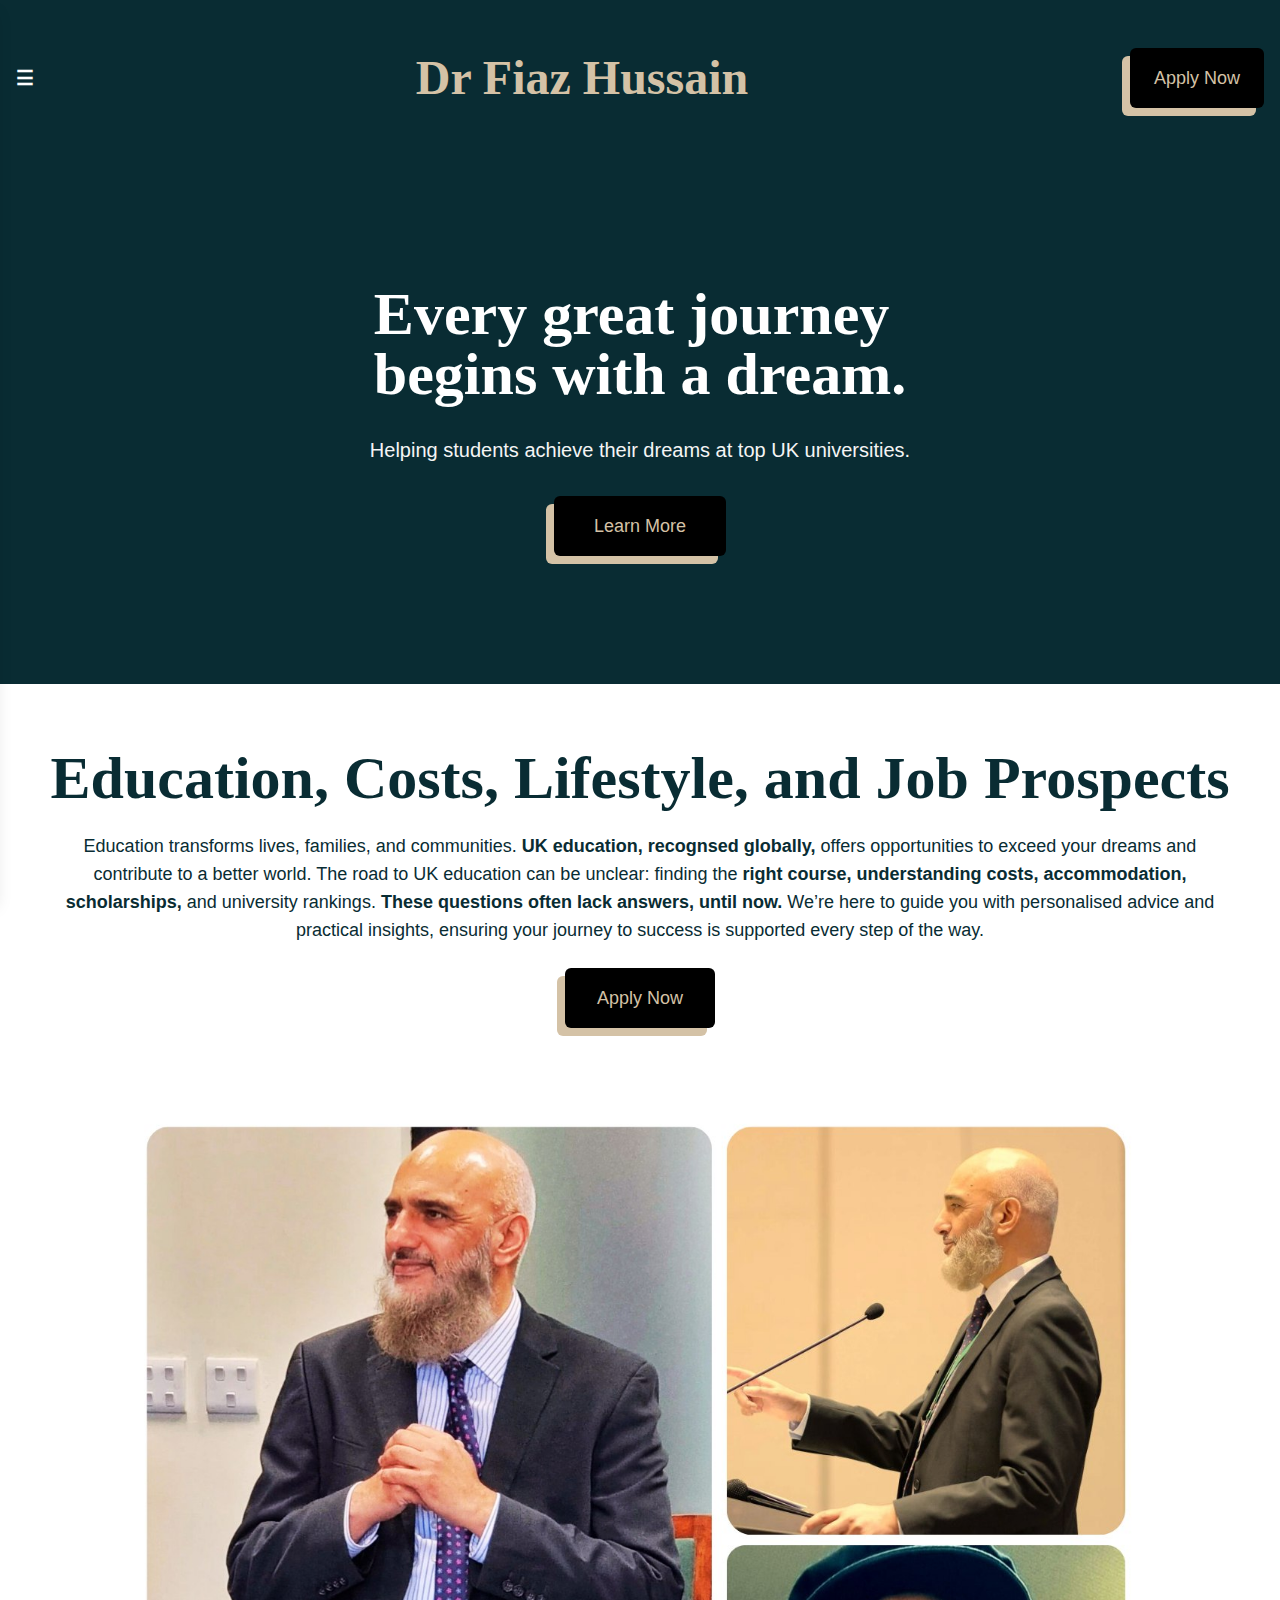
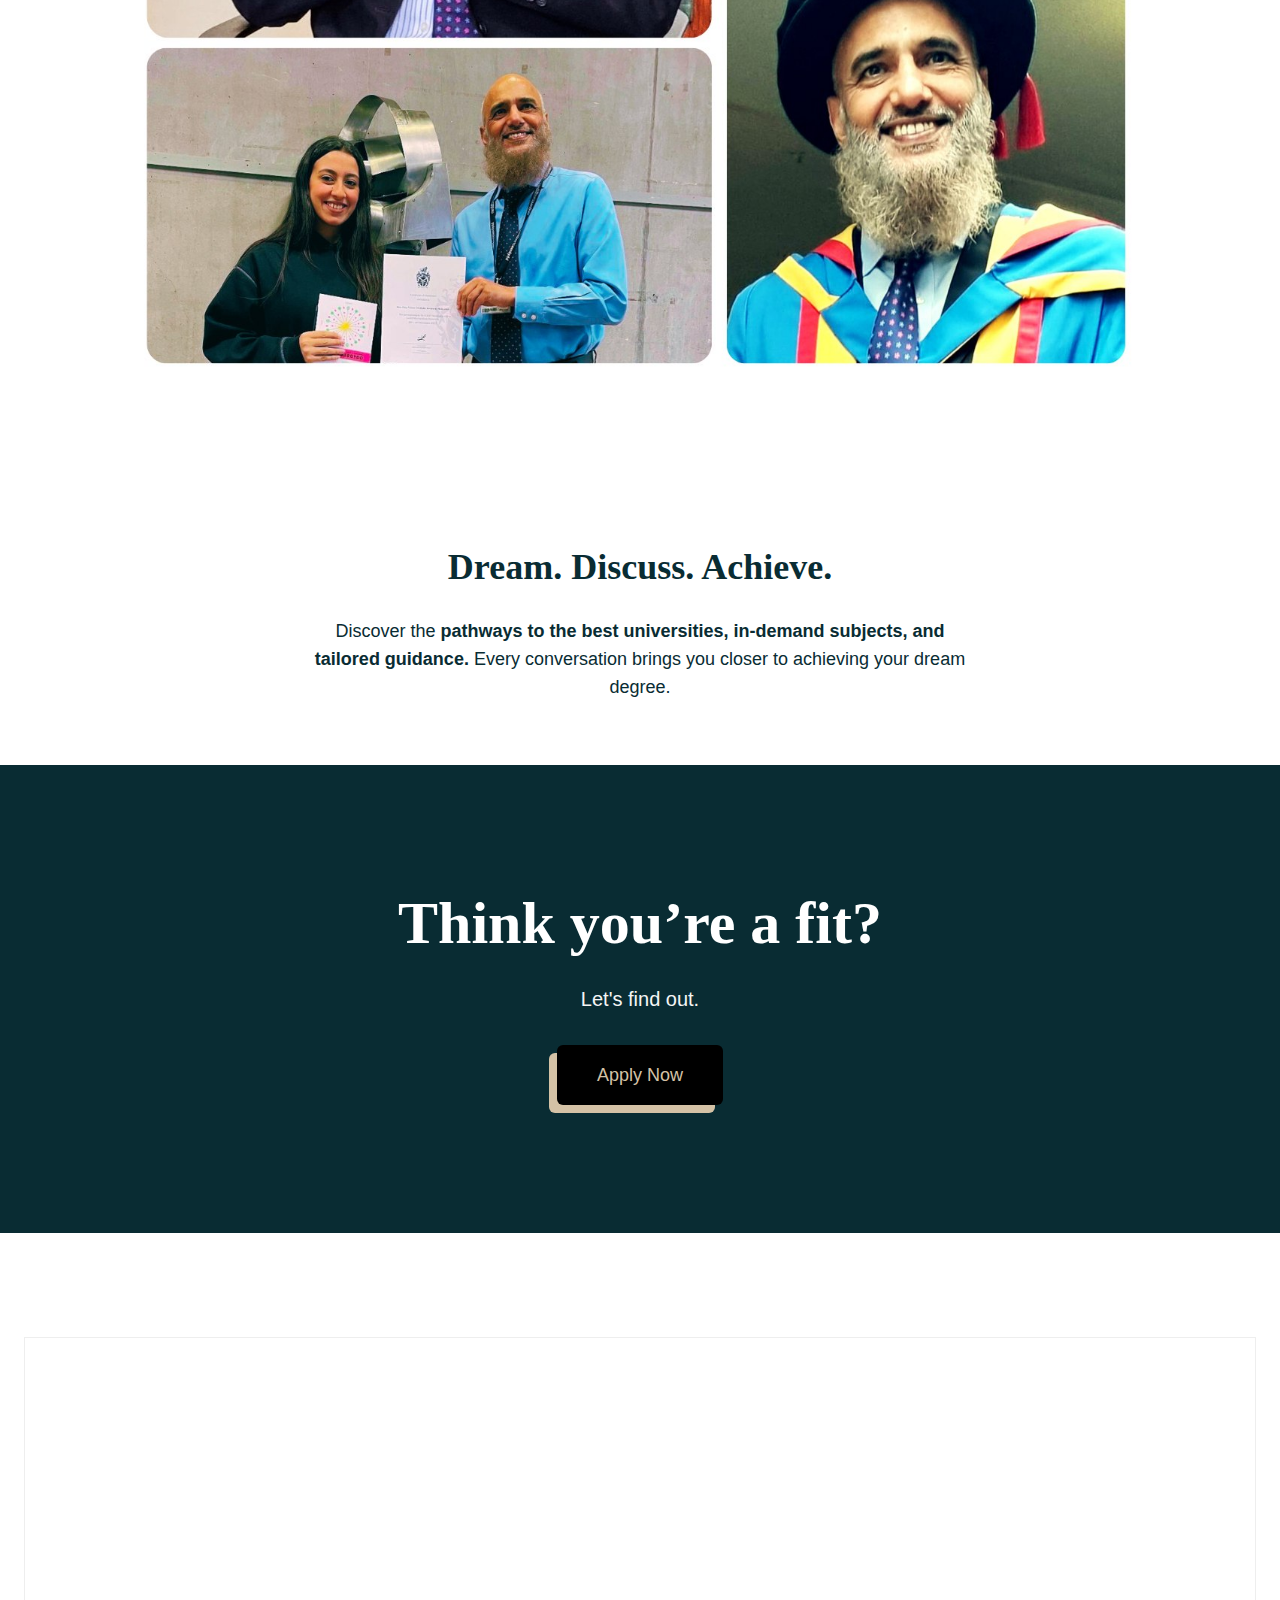
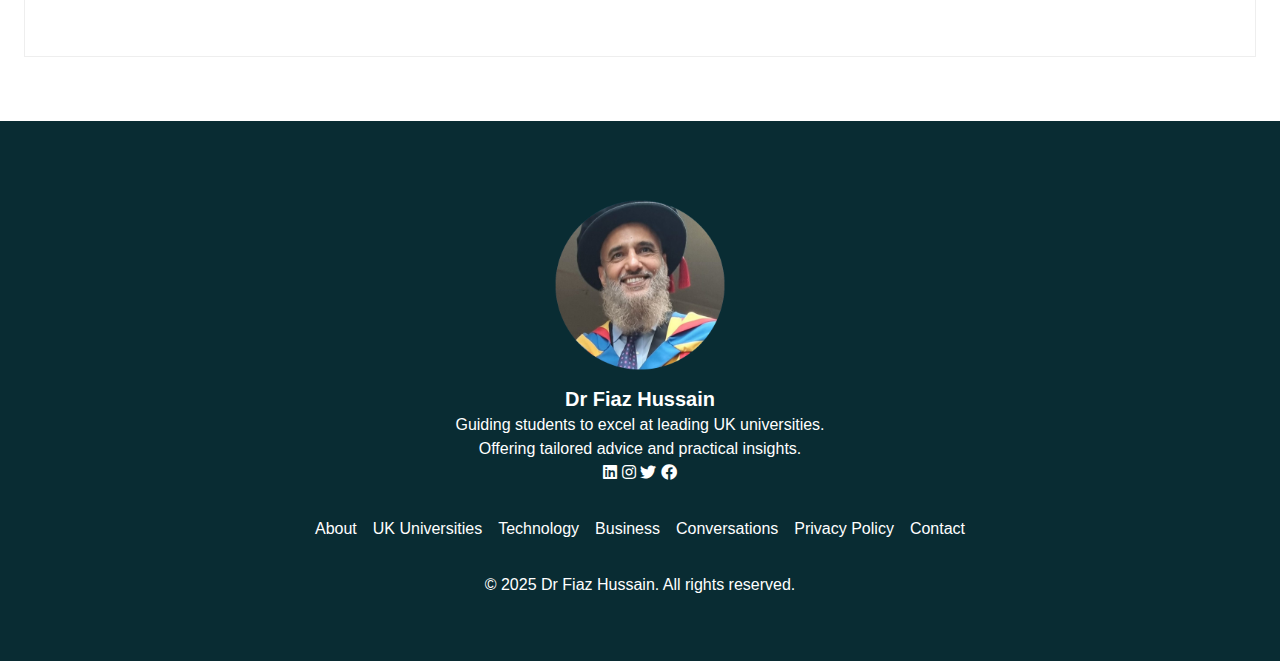
<file: index.html>
<!DOCTYPE html>
<html lang="en">
  <head>
    <meta charset="UTF-8" />
    <meta name="viewport" content="width=device-width, initial-scale=1.0" />
    <title>Dr Fiaz Hussain - UK Education Consultant | Tailored Advice for Students</title>
    <meta name="description" content="Dr Fiaz Hussain offers expert guidance for students seeking higher education opportunities at leading UK universities. Get personalized advice on application processes, scholarships, and career guidance." />
    <meta name="keywords" content="UK education consultant, UK universities, student guidance, higher education advice, university application, scholarship advice, UK career guidance, Dr Fiaz Hussain, educational consultancy" />
    <meta property="og:title" content="Dr Fiaz Hussain - Expert UK Education Consultant" />
    <meta property="og:description" content="Get personalised advice from Dr Fiaz Hussain, your expert UK education consultant. Helping students with university applications, scholarships, and career guidance." />
    <meta property="og:image" content="/assets/images/favicon1.png" />
    <meta property="og:url" content="https://www.drfiazhussain.com" />
    <meta property="og:type" content="website" />
    <meta name="twitter:card" content="summary_large_image" />
    <meta name="twitter:title" content="Dr Fiaz Hussain - Expert UK Education Consultant" />
    <meta name="twitter:description" content="Receive expert guidance from Dr Fiaz Hussain for your journey to UK universities. Tailored advice on applications, scholarships, and career paths." />
    <meta name="twitter:image" content="/assets/images/favicon1.png" />
    <link rel="icon" type="image/png" href="/assets/images/favicon1.png" sizes="32x32">
    <link href="https://cdnjs.cloudflare.com/ajax/libs/font-awesome/5.15.4/css/all.min.css" rel="stylesheet">
    <link rel="stylesheet" href="/assets/css/tailwind.css" />
    <script src="/assets/code.js" defer></script>
    <!-- Google tag (gtag.js) -->
    <script async src="https://www.googletagmanager.com/gtag/js?id=G-D2CMJPN3ZF"></script>
    <script>
      window.dataLayer = window.dataLayer || [];
      function gtag(){dataLayer.push(arguments);}
      gtag('js', new Date());

      gtag('config', 'G-D2CMJPN3ZF');
    </script>
  </head>
  
  
<body class="bg-dark-green text-white font-sans">

  <!-- Sidebar -->
  <div id="sidebar" class="fixed top-0 left-0 h-full w-64 bg-dark-green text-white transform -translate-x-full transition-transform z-50 shadow-lg">
    <div class="flex justify-between items-center px-6 py-4 border-b border-beige">
      <h1 class="text-lg font-bold">Dr Fiaz Hussain</h1>
      <button id="closeSidebar" class="text-white text-2xl font-bold">&times;</button>
    </div>
    <nav class="p-6">
      <ul class="space-y-4">
        <li><a href="#" class="hover:text-beige">About</a></li>
        <li><a href="#" class="hover:text-beige">UK Universities</a></li>
        <li><a href="#" class="hover:text-beige">Technology</a></li>
        <li><a href="#" class="hover:text-beige">Business</a></li>
        <li><a href="https://drfiazhussain.substack.com/" class="hover:text-beige" target="_blank" >Conversations</a></li>
        <li><a href="https://calendly.com/fiaz-drfiaz/15min" target="_blank"  class="hover:text-beige">Book an appointment</a></li>
      </ul>
    </nav>
  </div>

<!-- Header -->
<header class="flex items-center justify-between px-4 sm:px-6 md:px-10 py-12 max-w-7xl mx-auto">
  <!-- Sidebar Toggle -->
  <button id="openSidebar" class="text-white py-1 text-xl sm:text-3xl font-bold">&#9776;</button>

  <!-- Header Title -->
  <h1 class="text-2xl sm:text-3xl md:text-5xl font-serif font-bold text-beige mx-auto leading-tight">
    Dr Fiaz Hussain
  </h1>

  <div class="relative inline-block">
    <!-- Shadow -->
    <span class="absolute top-2 -left-2 bg-beige w-full h-full rounded-md"></span>
    <!-- Button -->
    <a 
      href="https://calendly.com/fiaz-drfiaz/15min" 
      target="_blank" 
      rel="noopener noreferrer" 
      class="relative inline-block bg-black text-beige py-2 px-6 text-sm sm:py-3 sm:px-8 sm:text-base md:py-4 md:px-10 md:text-lg rounded-md text-center font-medium hover:bg-gray-800 transition">
      Apply Now
    </a>
  </div>
</header>


<div class="relative lg:[position:relative] lg:[left:-40px]">
  <section class="relative flex flex-col items-center lg:items-start justify-center px-6 py-32 space-y-8 max-w-4xl mx-auto">
    <h1 class="text-4xl md:text-6xl font-bold font-serif leading-tight">
      Every great journey
      <br class="md:hidden"> <!-- This will always work on desktop -->
      begins with a dream.
    </h1>
    <p class="text-xl text-white-smoke max-w-3xl sm:text-center lg:text-left">
      Helping students achieve their dreams at top UK universities.
    </p>
    <div class="relative inline-block">
      <!-- Shadow -->
      <span class="absolute top-2 -left-2 bg-beige w-full h-full rounded-md"></span>
      <!-- Button -->
      <a 
        href="https://drfiazhussain.substack.com/" 
        target="_blank" 
        rel="noopener noreferrer" 
        class="relative inline-block bg-black text-beige py-4 px-10 text-lg rounded-md text-center font-medium hover:bg-gray-800 transition">
        Learn More
      </a>
    </div>
  </section>
</div>


    <section class="bg-white text-dark-green py-16">
      <div class="max-w-7xl mx-auto px-6 md:px-12">
        <!-- Responsive Layout -->
        <div class="flex flex-col md:flex-row items-center gap-8 md:gap-x-12">
          <!-- Text Content -->
          <div class="w-full space-y-6">
            <h2 class="text-3xl md:text-6xl font-bold font-serif leading-tight text-center md:text-left">
              Education, Costs, Lifestyle, and Job Prospects
            </h2>
            <p class="text-base md:text-lg text-center md:text-left">
              Education transforms lives, families, and communities. <b> UK education, recognsed globally,</b> offers opportunities to exceed your dreams and contribute to a better world.
          
              The road to UK education can be unclear: finding the <b>right course, understanding costs, accommodation, scholarships,</b> and university rankings. 
              
              <b>These questions often lack answers, until now.</b>
              
              We’re here to guide you with personalised advice and practical insights, ensuring your journey to success is supported every step of the way.
            </p>
            <div class="flex justify-center md:justify-start">
              <div class="relative inline-block">
                <!-- Shadow -->
                <span class="absolute top-2 -left-2 bg-beige w-full h-full rounded-md"></span>
                <!-- Button -->
                <a 
                  href="https://calendly.com/fiaz-drfiaz/15min" 
                  target="_blank" 
                  rel="noopener noreferrer" 
                  class="relative inline-block bg-black text-beige py-3 px-8 text-base md:py-4 md:px-10 md:text-lg rounded-md text-center font-medium hover:bg-gray-800 transition">
                  Apply Now
                </a>
              </div>
            </div>
          </div>
    
          <!-- Image Content -->
          <div class="w-full flex justify-center">
            <img src="/assets/images/fh-001b.jpg" alt="Educational Guidance" class="w-full max-w-sm h-auto object-cover md:max-w-xs md:h-64">
          </div>
        </div>
      </div>
    </section>
    
    
    <!-- Second Container -->
    <section class="flex flex-col items-center justify-center text-center px-6 py-16 space-y-6 bg-white text-dark-green">
      <h2 class="text-4xl font-bold font-serif leading-snug">
        Dream. Discuss. Achieve.
      </h2>
      <p class="text-lg max-w-2xl">
        Discover the  <b>pathways to the best universities, in-demand subjects, and tailored guidance.</b> Every conversation brings you closer to achieving your dream degree.
      </p>
    </section>
      
       <!-- Hero Section -->
    <section class="flex flex-col items-center justify-center text-center px-6 py-32 space-y-8 max-w-4xl mx-auto">
        <h1 class="text-4xl md:text-6xl font-bold font-serif leading-tight">
            Think you’re a fit?
        </h1>
        <p class="text-xl text-white-smoke max-w-3xl">
            Let's find out.
        </p>
        <div class="relative inline-block">
            <!-- Shadow -->
            <span class="absolute top-2 -left-2 bg-beige w-full h-full rounded-md"></span>
            <!-- Button -->
            <a 
              href="https://calendly.com/fiaz-drfiaz/15min" 
              target="_blank" 
              rel="noopener noreferrer" 
              class="relative inline-block bg-black text-beige py-4 px-10 text-lg rounded-md text-center font-medium hover:bg-gray-800 transition">
              Apply Now
            </a>
          </div>
      </div>
      </section>

      <section class="bg-white py-16">
        <div class="max-w-7xl mx-auto px-6">
          <h2 class="text-4xl font-serif font-bold text-center mb-12">Subscribe to Our Newsletter</h2>
          <div class="grid grid-cols-1 md:grid-cols-2 lg:grid-cols-3 gap-8 items-center">
            <!-- Substack Embed -->
            <div class="col-span-1 md:col-span-2 lg:col-span-1 mx-auto">
              <iframe 
                src="https://drfiazhussain.substack.com/embed" 
                width="100%" 
                height="320" 
                style="border:1px solid #EEE; background:white;" 
                frameborder="0" 
                scrolling="no">
              </iframe>
            </div>
            <!-- Text Content -->
          
          </div>
        </div>
      </section>

      

      <footer class="bg-gray-900 text-white py-16">
        <div class="max-w-7xl mx-auto px-6 lg:px-12 grid grid-cols-1 lg:grid-cols-3 gap-16">
          <!-- Profile Section -->
          <div class="flex flex-col items-center lg:items-start text-center lg:text-left space-y-2">
            <!-- Profile Image -->
            <img 
              src="/assets/images/fh-002.png" 
              alt="Profile Image" 
              style="width: 200px; height: 200px;" 
              class="rounded-full object-cover"
            />
            <!-- Title -->
            <h3 class="text-xl font-semibold">Dr Fiaz Hussain</h3>
  <!-- Description -->
  <div class="text-gray-200 text-xs leading-6 italic block w-full">
    Guiding students to excel at leading UK universities. <br> Offering tailored advice and practical insights.
  </div>



          </div>


<!-- Add Font Awesome CDN -->

<!-- Container to center the icons with controlled spacing and fixed width -->
<div class="flex justify-center w-auto mx-auto gap-6">
  <a href="https://www.linkedin.com/in/drfiaz" target="_blank" class="hover:text-gray-300 text-sm">
    <i class="fab fa-linkedin"></i>&nbsp;
  </a>
  <a href="https://www.instagram.com/dr.fiaz" target="_blank" class="hover:text-gray-300 text-sm">
    <i class="fab fa-instagram"></i>&nbsp;
  </a>
  <a href="https://twitter.com/doc_fiaz" target="_blank" class="hover:text-gray-300 text-sm">
    <i class="fab fa-twitter"></i>&nbsp;
  </a>
  <a href="https://www.facebook.com/docfiazhussain" target="_blank" class="hover:text-gray-300 text-sm">
    <i class="fab fa-facebook"></i>
  </a>
</div>






      
          <!-- Bottom Section -->
          <div class="flex flex-col items-center lg:items-center space-y-6 lg:col-span-3 border-t border-gray-700 pt-8">
            <p class="text-gray-500 text-sm">
           
            </p>

             <!-- Links Section -->
          <div class="flex flex-col items-center lg:items-start space-y-4">
            <ul class="flex flex-wrap justify-center lg:justify-start gap-4 text-gray-400 text-base">
              <li class="px-3 py-2"><a href="#" class="hover:text-white">About</a></li>
              <li class="px-3 py-2"><a href="#" class="hover:text-white">UK Universities</a></li>
              <li class="px-3 py-2"><a href="#" class="hover:text-white">Technology</a></li>
              <li class="px-3 py-2"><a href="#" class="hover:text-white">Business</a></li>
              <li class="px-3 py-2"><a href="#" class="hover:text-white">Conversations</a></li>
              <li class="px-3 py-2"><a href="#" class="hover:text-white">Privacy Policy</a></li>
              <li class="px-3 py-2"><a href="#" class="hover:text-white">Contact</a></li>
            </ul>
          </div>
            <p class="text-gray-500 text-sm">
              © 2025 Dr Fiaz Hussain. All rights reserved.
            </p>
          </div>
        </div>
      </footer>
      
      
      
      
      
      
      
            
      
      
  </div>

  <script>
    // JavaScript for Sidebar Toggle
    document.getElementById('openSidebar').addEventListener('click', function () {
      document.getElementById('sidebar').classList.remove('-translate-x-full');
    });

    document.getElementById('closeSidebar').addEventListener('click', function () {
      document.getElementById('sidebar').classList.add('-translate-x-full');
    });
  </script>
</body>
</html>
</file>
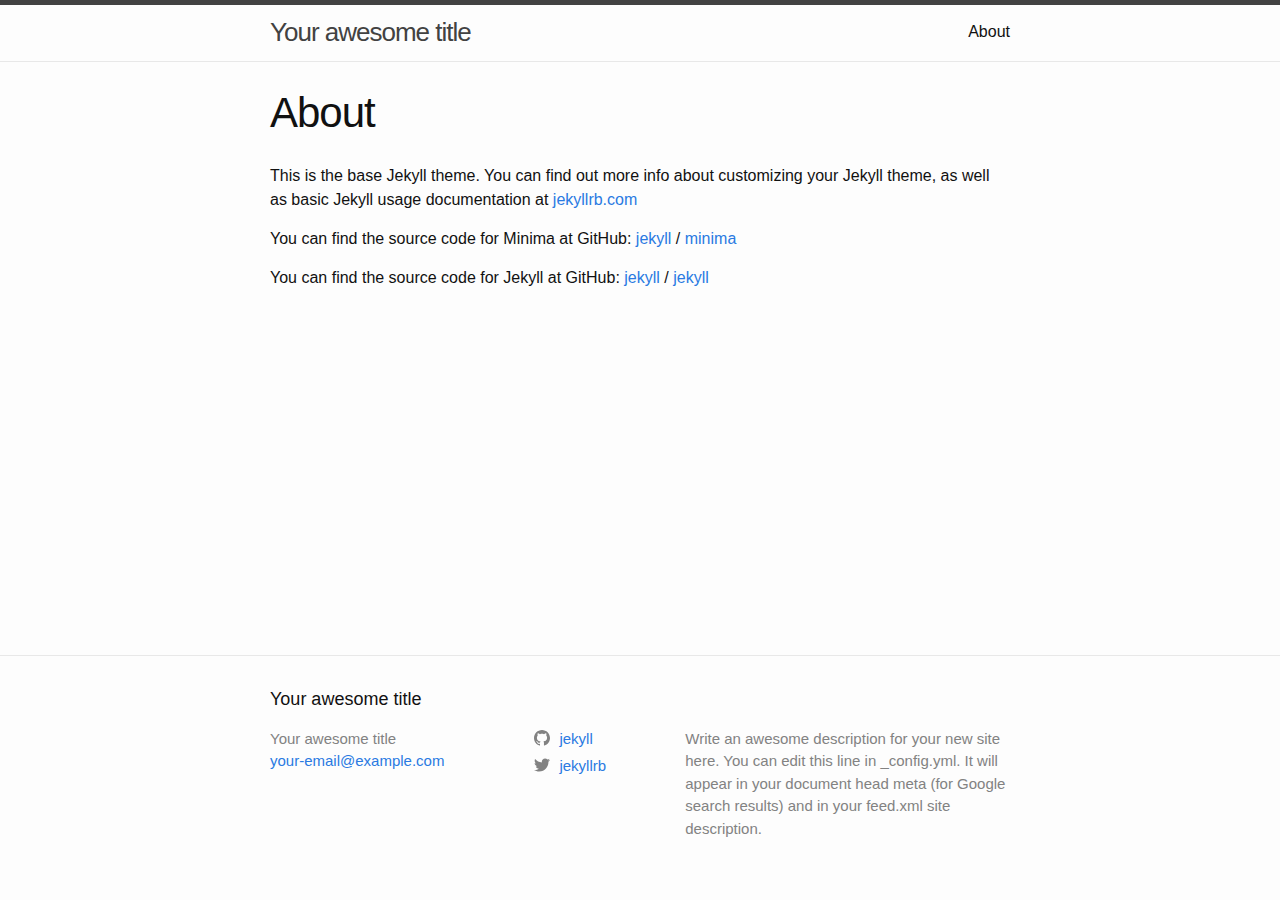
<file: about/index.html>
<!DOCTYPE html>
<html lang="en"><head>
  <meta charset="utf-8">
  <meta http-equiv="X-UA-Compatible" content="IE=edge">
  <meta name="viewport" content="width=device-width, initial-scale=1"><!-- Begin Jekyll SEO tag v2.8.0 -->
<title>About | Your awesome title</title>
<meta name="generator" content="Jekyll v4.3.4" />
<meta property="og:title" content="About" />
<meta property="og:locale" content="en_US" />
<meta name="description" content="Write an awesome description for your new site here. You can edit this line in _config.yml. It will appear in your document head meta (for Google search results) and in your feed.xml site description." />
<meta property="og:description" content="Write an awesome description for your new site here. You can edit this line in _config.yml. It will appear in your document head meta (for Google search results) and in your feed.xml site description." />
<link rel="canonical" href="/about/" />
<meta property="og:url" content="/about/" />
<meta property="og:site_name" content="Your awesome title" />
<meta property="og:type" content="website" />
<meta name="twitter:card" content="summary" />
<meta property="twitter:title" content="About" />
<script type="application/ld+json">
{"@context":"https://schema.org","@type":"WebSite","description":"Write an awesome description for your new site here. You can edit this line in _config.yml. It will appear in your document head meta (for Google search results) and in your feed.xml site description.","headline":"About","name":"Your awesome title","url":"/about/"}</script>
<!-- End Jekyll SEO tag -->
<link rel="stylesheet" href="/assets/main.css"><link type="application/atom+xml" rel="alternate" href="/feed.xml" title="Your awesome title" /></head>
<body><header class="site-header" role="banner">

  <div class="wrapper"><a class="site-title" rel="author" href="/">Your awesome title</a><nav class="site-nav">
        <input type="checkbox" id="nav-trigger" class="nav-trigger" />
        <label for="nav-trigger">
          <span class="menu-icon">
            <svg viewBox="0 0 18 15" width="18px" height="15px">
              <path d="M18,1.484c0,0.82-0.665,1.484-1.484,1.484H1.484C0.665,2.969,0,2.304,0,1.484l0,0C0,0.665,0.665,0,1.484,0 h15.032C17.335,0,18,0.665,18,1.484L18,1.484z M18,7.516C18,8.335,17.335,9,16.516,9H1.484C0.665,9,0,8.335,0,7.516l0,0 c0-0.82,0.665-1.484,1.484-1.484h15.032C17.335,6.031,18,6.696,18,7.516L18,7.516z M18,13.516C18,14.335,17.335,15,16.516,15H1.484 C0.665,15,0,14.335,0,13.516l0,0c0-0.82,0.665-1.483,1.484-1.483h15.032C17.335,12.031,18,12.695,18,13.516L18,13.516z"/>
            </svg>
          </span>
        </label>

        <div class="trigger"><a class="page-link" href="/about/">About</a></div>
      </nav></div>
</header>
<main class="page-content" aria-label="Content">
      <div class="wrapper">
        <article class="post">

  <header class="post-header">
    <h1 class="post-title">About</h1>
  </header>

  <div class="post-content">
    <p>This is the base Jekyll theme. You can find out more info about customizing your Jekyll theme, as well as basic Jekyll usage documentation at <a href="https://jekyllrb.com/">jekyllrb.com</a></p>

<p>You can find the source code for Minima at GitHub:
<a href="https://github.com/jekyll">jekyll</a> /
<a href="https://github.com/jekyll/minima">minima</a></p>

<p>You can find the source code for Jekyll at GitHub:
<a href="https://github.com/jekyll">jekyll</a> /
<a href="https://github.com/jekyll/jekyll">jekyll</a></p>


  </div>

</article>

      </div>
    </main><footer class="site-footer h-card">
  <data class="u-url" href="/"></data>

  <div class="wrapper">

    <h2 class="footer-heading">Your awesome title</h2>

    <div class="footer-col-wrapper">
      <div class="footer-col footer-col-1">
        <ul class="contact-list">
          <li class="p-name">Your awesome title</li><li><a class="u-email" href="mailto:your-email@example.com">your-email@example.com</a></li></ul>
      </div>

      <div class="footer-col footer-col-2"><ul class="social-media-list"><li><a href="https://github.com/jekyll"><svg class="svg-icon"><use xlink:href="/assets/minima-social-icons.svg#github"></use></svg> <span class="username">jekyll</span></a></li><li><a href="https://www.twitter.com/jekyllrb"><svg class="svg-icon"><use xlink:href="/assets/minima-social-icons.svg#twitter"></use></svg> <span class="username">jekyllrb</span></a></li></ul>
</div>

      <div class="footer-col footer-col-3">
        <p>Write an awesome description for your new site here. You can edit this line in _config.yml. It will appear in your document head meta (for Google search results) and in your feed.xml site description.</p>
      </div>
    </div>

  </div>

</footer>
</body>

</html>
</file>
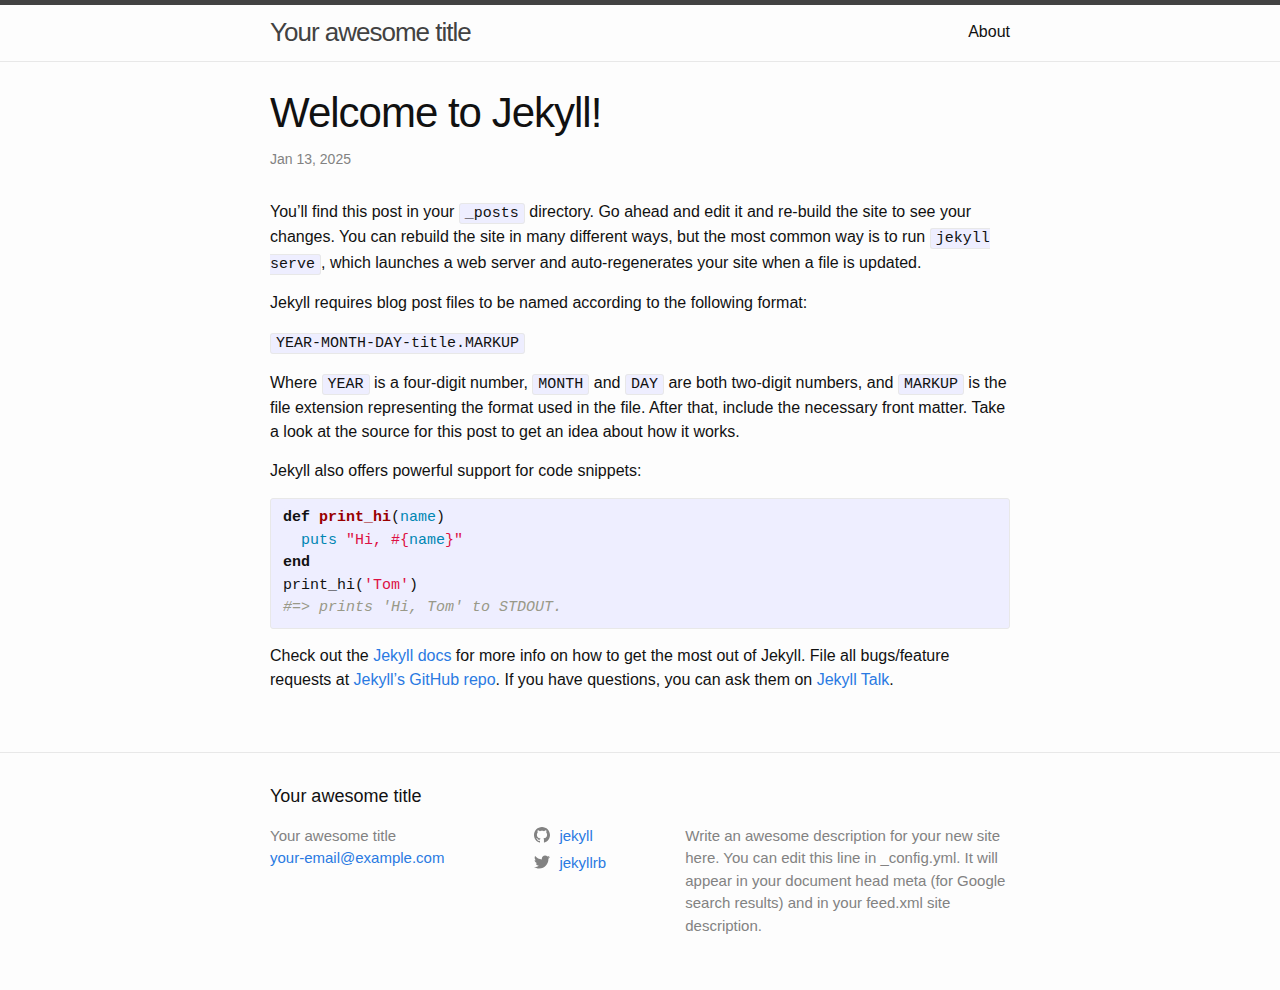
<file: jekyll/update/2025/01/13/welcome-to-jekyll.html>
<!DOCTYPE html>
<html lang="en"><head>
  <meta charset="utf-8">
  <meta http-equiv="X-UA-Compatible" content="IE=edge">
  <meta name="viewport" content="width=device-width, initial-scale=1"><!-- Begin Jekyll SEO tag v2.8.0 -->
<title>Welcome to Jekyll! | Your awesome title</title>
<meta name="generator" content="Jekyll v4.3.4" />
<meta property="og:title" content="Welcome to Jekyll!" />
<meta property="og:locale" content="en_US" />
<meta name="description" content="You’ll find this post in your _posts directory. Go ahead and edit it and re-build the site to see your changes. You can rebuild the site in many different ways, but the most common way is to run jekyll serve, which launches a web server and auto-regenerates your site when a file is updated." />
<meta property="og:description" content="You’ll find this post in your _posts directory. Go ahead and edit it and re-build the site to see your changes. You can rebuild the site in many different ways, but the most common way is to run jekyll serve, which launches a web server and auto-regenerates your site when a file is updated." />
<link rel="canonical" href="/jekyll/update/2025/01/13/welcome-to-jekyll.html" />
<meta property="og:url" content="/jekyll/update/2025/01/13/welcome-to-jekyll.html" />
<meta property="og:site_name" content="Your awesome title" />
<meta property="og:type" content="article" />
<meta property="article:published_time" content="2025-01-13T12:19:36+00:00" />
<meta name="twitter:card" content="summary" />
<meta property="twitter:title" content="Welcome to Jekyll!" />
<script type="application/ld+json">
{"@context":"https://schema.org","@type":"BlogPosting","dateModified":"2025-01-13T12:19:36+00:00","datePublished":"2025-01-13T12:19:36+00:00","description":"You’ll find this post in your _posts directory. Go ahead and edit it and re-build the site to see your changes. You can rebuild the site in many different ways, but the most common way is to run jekyll serve, which launches a web server and auto-regenerates your site when a file is updated.","headline":"Welcome to Jekyll!","mainEntityOfPage":{"@type":"WebPage","@id":"/jekyll/update/2025/01/13/welcome-to-jekyll.html"},"url":"/jekyll/update/2025/01/13/welcome-to-jekyll.html"}</script>
<!-- End Jekyll SEO tag -->
<link rel="stylesheet" href="/assets/main.css"><link type="application/atom+xml" rel="alternate" href="/feed.xml" title="Your awesome title" /></head>
<body><header class="site-header" role="banner">

  <div class="wrapper"><a class="site-title" rel="author" href="/">Your awesome title</a><nav class="site-nav">
        <input type="checkbox" id="nav-trigger" class="nav-trigger" />
        <label for="nav-trigger">
          <span class="menu-icon">
            <svg viewBox="0 0 18 15" width="18px" height="15px">
              <path d="M18,1.484c0,0.82-0.665,1.484-1.484,1.484H1.484C0.665,2.969,0,2.304,0,1.484l0,0C0,0.665,0.665,0,1.484,0 h15.032C17.335,0,18,0.665,18,1.484L18,1.484z M18,7.516C18,8.335,17.335,9,16.516,9H1.484C0.665,9,0,8.335,0,7.516l0,0 c0-0.82,0.665-1.484,1.484-1.484h15.032C17.335,6.031,18,6.696,18,7.516L18,7.516z M18,13.516C18,14.335,17.335,15,16.516,15H1.484 C0.665,15,0,14.335,0,13.516l0,0c0-0.82,0.665-1.483,1.484-1.483h15.032C17.335,12.031,18,12.695,18,13.516L18,13.516z"/>
            </svg>
          </span>
        </label>

        <div class="trigger"><a class="page-link" href="/about/">About</a></div>
      </nav></div>
</header>
<main class="page-content" aria-label="Content">
      <div class="wrapper">
        <article class="post h-entry" itemscope itemtype="http://schema.org/BlogPosting">

  <header class="post-header">
    <h1 class="post-title p-name" itemprop="name headline">Welcome to Jekyll!</h1>
    <p class="post-meta">
      <time class="dt-published" datetime="2025-01-13T12:19:36+00:00" itemprop="datePublished">Jan 13, 2025
      </time></p>
  </header>

  <div class="post-content e-content" itemprop="articleBody">
    <p>You’ll find this post in your <code class="language-plaintext highlighter-rouge">_posts</code> directory. Go ahead and edit it and re-build the site to see your changes. You can rebuild the site in many different ways, but the most common way is to run <code class="language-plaintext highlighter-rouge">jekyll serve</code>, which launches a web server and auto-regenerates your site when a file is updated.</p>

<p>Jekyll requires blog post files to be named according to the following format:</p>

<p><code class="language-plaintext highlighter-rouge">YEAR-MONTH-DAY-title.MARKUP</code></p>

<p>Where <code class="language-plaintext highlighter-rouge">YEAR</code> is a four-digit number, <code class="language-plaintext highlighter-rouge">MONTH</code> and <code class="language-plaintext highlighter-rouge">DAY</code> are both two-digit numbers, and <code class="language-plaintext highlighter-rouge">MARKUP</code> is the file extension representing the format used in the file. After that, include the necessary front matter. Take a look at the source for this post to get an idea about how it works.</p>

<p>Jekyll also offers powerful support for code snippets:</p>

<figure class="highlight"><pre><code class="language-ruby" data-lang="ruby"><span class="k">def</span> <span class="nf">print_hi</span><span class="p">(</span><span class="nb">name</span><span class="p">)</span>
  <span class="nb">puts</span> <span class="s2">"Hi, </span><span class="si">#{</span><span class="nb">name</span><span class="si">}</span><span class="s2">"</span>
<span class="k">end</span>
<span class="n">print_hi</span><span class="p">(</span><span class="s1">'Tom'</span><span class="p">)</span>
<span class="c1">#=&gt; prints 'Hi, Tom' to STDOUT.</span></code></pre></figure>

<p>Check out the <a href="https://jekyllrb.com/docs/home">Jekyll docs</a> for more info on how to get the most out of Jekyll. File all bugs/feature requests at <a href="https://github.com/jekyll/jekyll">Jekyll’s GitHub repo</a>. If you have questions, you can ask them on <a href="https://talk.jekyllrb.com/">Jekyll Talk</a>.</p>


  </div><a class="u-url" href="/jekyll/update/2025/01/13/welcome-to-jekyll.html" hidden></a>
</article>

      </div>
    </main><footer class="site-footer h-card">
  <data class="u-url" href="/"></data>

  <div class="wrapper">

    <h2 class="footer-heading">Your awesome title</h2>

    <div class="footer-col-wrapper">
      <div class="footer-col footer-col-1">
        <ul class="contact-list">
          <li class="p-name">Your awesome title</li><li><a class="u-email" href="mailto:your-email@example.com">your-email@example.com</a></li></ul>
      </div>

      <div class="footer-col footer-col-2"><ul class="social-media-list"><li><a href="https://github.com/jekyll"><svg class="svg-icon"><use xlink:href="/assets/minima-social-icons.svg#github"></use></svg> <span class="username">jekyll</span></a></li><li><a href="https://www.twitter.com/jekyllrb"><svg class="svg-icon"><use xlink:href="/assets/minima-social-icons.svg#twitter"></use></svg> <span class="username">jekyllrb</span></a></li></ul>
</div>

      <div class="footer-col footer-col-3">
        <p>Write an awesome description for your new site here. You can edit this line in _config.yml. It will appear in your document head meta (for Google search results) and in your feed.xml site description.</p>
      </div>
    </div>

  </div>

</footer>
</body>

</html>
</file>
<file: assets/main.css>
/**
 * Reset some basic elements
 */
body, h1, h2, h3, h4, h5, h6,
p, blockquote, pre, hr,
dl, dd, ol, ul, figure {
  margin: 0;
  padding: 0;
}

/**
 * Basic styling
 */
body {
  font: 400 16px/1.5 -apple-system, BlinkMacSystemFont, "Segoe UI", Roboto, Helvetica, Arial, sans-serif, "Apple Color Emoji", "Segoe UI Emoji", "Segoe UI Symbol";
  color: #111;
  background-color: #fdfdfd;
  -webkit-text-size-adjust: 100%;
  -webkit-font-feature-settings: "kern" 1;
  -moz-font-feature-settings: "kern" 1;
  -o-font-feature-settings: "kern" 1;
  font-feature-settings: "kern" 1;
  font-kerning: normal;
  display: flex;
  min-height: 100vh;
  flex-direction: column;
}

/**
 * Set `margin-bottom` to maintain vertical rhythm
 */
h1, h2, h3, h4, h5, h6,
p, blockquote, pre,
ul, ol, dl, figure,
.highlight {
  margin-bottom: 15px;
}

/**
 * `main` element
 */
main {
  display: block; /* Default value of `display` of `main` element is 'inline' in IE 11. */
}

/**
 * Images
 */
img {
  max-width: 100%;
  vertical-align: middle;
}

/**
 * Figures
 */
figure > img {
  display: block;
}

figcaption {
  font-size: 14px;
}

/**
 * Lists
 */
ul, ol {
  margin-left: 30px;
}

li > ul,
li > ol {
  margin-bottom: 0;
}

/**
 * Headings
 */
h1, h2, h3, h4, h5, h6 {
  font-weight: 400;
}

/**
 * Links
 */
a {
  color: #2a7ae2;
  text-decoration: none;
}
a:visited {
  color: rgb(22.9483471074, 86.2541322314, 168.5516528926);
}
a:hover {
  color: #111;
  text-decoration: underline;
}
.social-media-list a:hover {
  text-decoration: none;
}
.social-media-list a:hover .username {
  text-decoration: underline;
}

/**
 * Blockquotes
 */
blockquote {
  color: #828282;
  border-left: 4px solid #e8e8e8;
  padding-left: 15px;
  font-size: 18px;
  letter-spacing: -1px;
  font-style: italic;
}
blockquote > :last-child {
  margin-bottom: 0;
}

/**
 * Code formatting
 */
pre,
code {
  font-size: 15px;
  border: 1px solid #e8e8e8;
  border-radius: 3px;
  background-color: #eef;
}

code {
  padding: 1px 5px;
}

pre {
  padding: 8px 12px;
  overflow-x: auto;
}
pre > code {
  border: 0;
  padding-right: 0;
  padding-left: 0;
}

/**
 * Wrapper
 */
.wrapper {
  max-width: -webkit-calc(800px - (30px * 2));
  max-width: calc(800px - 30px * 2);
  margin-right: auto;
  margin-left: auto;
  padding-right: 30px;
  padding-left: 30px;
}
@media screen and (max-width: 800px) {
  .wrapper {
    max-width: -webkit-calc(800px - (30px));
    max-width: calc(800px - (30px));
    padding-right: 15px;
    padding-left: 15px;
  }
}

/**
 * Clearfix
 */
.footer-col-wrapper:after, .wrapper:after {
  content: "";
  display: table;
  clear: both;
}

/**
 * Icons
 */
.svg-icon {
  width: 16px;
  height: 16px;
  display: inline-block;
  fill: #828282;
  padding-right: 5px;
  vertical-align: text-top;
}

.social-media-list li + li {
  padding-top: 5px;
}

/**
 * Tables
 */
table {
  margin-bottom: 30px;
  width: 100%;
  text-align: left;
  color: rgb(62.9, 62.9, 62.9);
  border-collapse: collapse;
  border: 1px solid #e8e8e8;
}
table tr:nth-child(even) {
  background-color: rgb(247.3, 247.3, 247.3);
}
table th, table td {
  padding: 9.999999999px 15px;
}
table th {
  background-color: rgb(239.65, 239.65, 239.65);
  border: 1px solid rgb(221.8, 221.8, 221.8);
  border-bottom-color: rgb(201.4, 201.4, 201.4);
}
table td {
  border: 1px solid #e8e8e8;
}

/**
 * Site header
 */
.site-header {
  border-top: 5px solid rgb(66.25, 66.25, 66.25);
  border-bottom: 1px solid #e8e8e8;
  min-height: 55.95px;
  position: relative;
}

.site-title {
  font-size: 26px;
  font-weight: 300;
  line-height: 54px;
  letter-spacing: -1px;
  margin-bottom: 0;
  float: left;
}
.site-title, .site-title:visited {
  color: rgb(66.25, 66.25, 66.25);
}

.site-nav {
  float: right;
  line-height: 54px;
}
.site-nav .nav-trigger {
  display: none;
}
.site-nav .menu-icon {
  display: none;
}
.site-nav .page-link {
  color: #111;
  line-height: 1.5;
}
.site-nav .page-link:not(:last-child) {
  margin-right: 20px;
}
@media screen and (max-width: 600px) {
  .site-nav {
    position: absolute;
    top: 9px;
    right: 15px;
    background-color: #fdfdfd;
    border: 1px solid #e8e8e8;
    border-radius: 5px;
    text-align: right;
  }
  .site-nav label[for=nav-trigger] {
    display: block;
    float: right;
    width: 36px;
    height: 36px;
    z-index: 2;
    cursor: pointer;
  }
  .site-nav .menu-icon {
    display: block;
    float: right;
    width: 36px;
    height: 26px;
    line-height: 0;
    padding-top: 10px;
    text-align: center;
  }
  .site-nav .menu-icon > svg {
    fill: rgb(66.25, 66.25, 66.25);
  }
  .site-nav input ~ .trigger {
    clear: both;
    display: none;
  }
  .site-nav input:checked ~ .trigger {
    display: block;
    padding-bottom: 5px;
  }
  .site-nav .page-link {
    display: block;
    margin-left: 20px;
    padding: 5px 10px;
  }
  .site-nav .page-link:not(:last-child) {
    margin-right: 0;
  }
}

/**
 * Site footer
 */
.site-footer {
  border-top: 1px solid #e8e8e8;
  padding: 30px 0;
}

.footer-heading {
  font-size: 18px;
  margin-bottom: 15px;
}

.contact-list,
.social-media-list {
  list-style: none;
  margin-left: 0;
}

.footer-col-wrapper {
  font-size: 15px;
  color: #828282;
  margin-left: -15px;
}

.footer-col {
  float: left;
  margin-bottom: 15px;
  padding-left: 15px;
}

.footer-col-1 {
  width: -webkit-calc(35% - (30px / 2));
  width: calc(35% - 30px / 2);
}

.footer-col-2 {
  width: -webkit-calc(20% - (30px / 2));
  width: calc(20% - 30px / 2);
}

.footer-col-3 {
  width: -webkit-calc(45% - (30px / 2));
  width: calc(45% - 30px / 2);
}

@media screen and (max-width: 800px) {
  .footer-col-1,
  .footer-col-2 {
    width: -webkit-calc(50% - (30px / 2));
    width: calc(50% - 30px / 2);
  }
  .footer-col-3 {
    width: -webkit-calc(100% - (30px / 2));
    width: calc(100% - 30px / 2);
  }
}
@media screen and (max-width: 600px) {
  .footer-col {
    float: none;
    width: -webkit-calc(100% - (30px / 2));
    width: calc(100% - 30px / 2);
  }
}
/**
 * Page content
 */
.page-content {
  padding: 30px 0;
  flex: 1;
}

.page-heading {
  font-size: 32px;
}

.post-list-heading {
  font-size: 28px;
}

.post-list {
  margin-left: 0;
  list-style: none;
}
.post-list > li {
  margin-bottom: 30px;
}

.post-meta {
  font-size: 14px;
  color: #828282;
}

.post-link {
  display: block;
  font-size: 24px;
}

/**
 * Posts
 */
.post-header {
  margin-bottom: 30px;
}

.post-title {
  font-size: 42px;
  letter-spacing: -1px;
  line-height: 1;
}
@media screen and (max-width: 800px) {
  .post-title {
    font-size: 36px;
  }
}

.post-content {
  margin-bottom: 30px;
}
.post-content h2 {
  font-size: 32px;
}
@media screen and (max-width: 800px) {
  .post-content h2 {
    font-size: 28px;
  }
}
.post-content h3 {
  font-size: 26px;
}
@media screen and (max-width: 800px) {
  .post-content h3 {
    font-size: 22px;
  }
}
.post-content h4 {
  font-size: 20px;
}
@media screen and (max-width: 800px) {
  .post-content h4 {
    font-size: 18px;
  }
}

/**
 * Syntax highlighting styles
 */
.highlight {
  background: #fff;
}
.highlighter-rouge .highlight {
  background: #eef;
}
.highlight .c {
  color: #998;
  font-style: italic;
}
.highlight .err {
  color: #a61717;
  background-color: #e3d2d2;
}
.highlight .k {
  font-weight: bold;
}
.highlight .o {
  font-weight: bold;
}
.highlight .cm {
  color: #998;
  font-style: italic;
}
.highlight .cp {
  color: #999;
  font-weight: bold;
}
.highlight .c1 {
  color: #998;
  font-style: italic;
}
.highlight .cs {
  color: #999;
  font-weight: bold;
  font-style: italic;
}
.highlight .gd {
  color: #000;
  background-color: #fdd;
}
.highlight .gd .x {
  color: #000;
  background-color: #faa;
}
.highlight .ge {
  font-style: italic;
}
.highlight .gr {
  color: #a00;
}
.highlight .gh {
  color: #999;
}
.highlight .gi {
  color: #000;
  background-color: #dfd;
}
.highlight .gi .x {
  color: #000;
  background-color: #afa;
}
.highlight .go {
  color: #888;
}
.highlight .gp {
  color: #555;
}
.highlight .gs {
  font-weight: bold;
}
.highlight .gu {
  color: #aaa;
}
.highlight .gt {
  color: #a00;
}
.highlight .kc {
  font-weight: bold;
}
.highlight .kd {
  font-weight: bold;
}
.highlight .kp {
  font-weight: bold;
}
.highlight .kr {
  font-weight: bold;
}
.highlight .kt {
  color: #458;
  font-weight: bold;
}
.highlight .m {
  color: #099;
}
.highlight .s {
  color: #d14;
}
.highlight .na {
  color: #008080;
}
.highlight .nb {
  color: #0086B3;
}
.highlight .nc {
  color: #458;
  font-weight: bold;
}
.highlight .no {
  color: #008080;
}
.highlight .ni {
  color: #800080;
}
.highlight .ne {
  color: #900;
  font-weight: bold;
}
.highlight .nf {
  color: #900;
  font-weight: bold;
}
.highlight .nn {
  color: #555;
}
.highlight .nt {
  color: #000080;
}
.highlight .nv {
  color: #008080;
}
.highlight .ow {
  font-weight: bold;
}
.highlight .w {
  color: #bbb;
}
.highlight .mf {
  color: #099;
}
.highlight .mh {
  color: #099;
}
.highlight .mi {
  color: #099;
}
.highlight .mo {
  color: #099;
}
.highlight .sb {
  color: #d14;
}
.highlight .sc {
  color: #d14;
}
.highlight .sd {
  color: #d14;
}
.highlight .s2 {
  color: #d14;
}
.highlight .se {
  color: #d14;
}
.highlight .sh {
  color: #d14;
}
.highlight .si {
  color: #d14;
}
.highlight .sx {
  color: #d14;
}
.highlight .sr {
  color: #009926;
}
.highlight .s1 {
  color: #d14;
}
.highlight .ss {
  color: #990073;
}
.highlight .bp {
  color: #999;
}
.highlight .vc {
  color: #008080;
}
.highlight .vg {
  color: #008080;
}
.highlight .vi {
  color: #008080;
}
.highlight .il {
  color: #099;
}

/*# sourceMappingURL=main.css.map */
</file>
